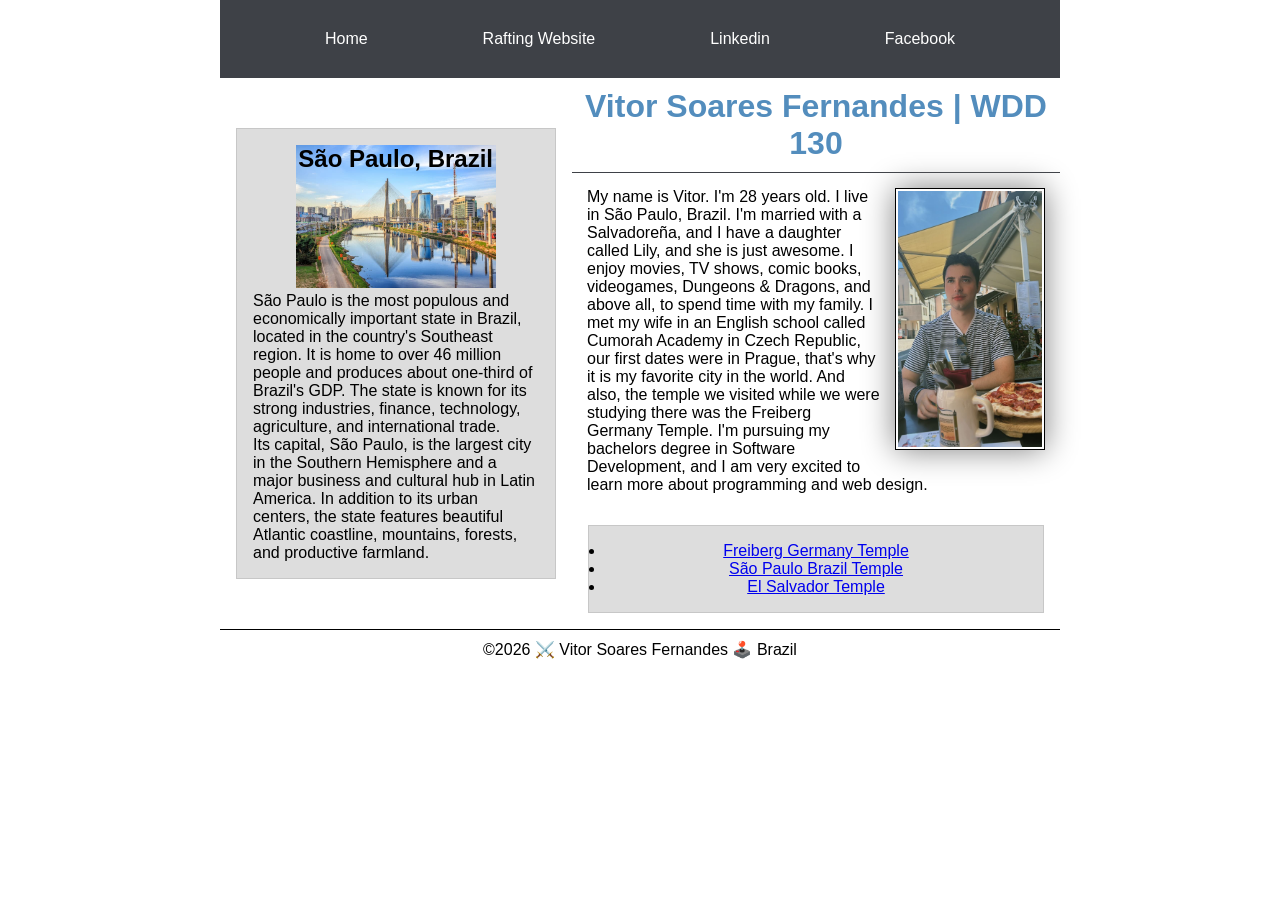
<file: index.html>
<!DOCTYPE html>
<html lang="en">

<head>
    <meta charset="UTF-8">
    <meta name="viewport" content="width=device-width, initial-scale=1.0">
    <title>WDD 130 | Vitor S Fernandes</title>
    <meta name="description"
      content="My homepage from the WDD130 course with some information about me and some activities.">
    <meta name="author" content="Vitor Soares Fernandes">
    <link rel="stylesheet" href="styles/styles.css">
</head>

<body>
    <header>
        <nav>
            <a href="#" target="_blank">Home</a>
            <a href="wwr/" target="_blank">Rafting Website</a>
            <a href="https://www.linkedin.com/in/vitor-s-fenandes" target="_blank">Linkedin</a>
            <a href="https://facebook.com." target="_blank">Facebook</a>
        </nav>
    </header>
    <div class="grid">
        <main>
            <h1>Vitor Soares Fernandes | WDD 130</h1>
            <img src="images/profile.jpg" alt="Vitor Soares Fernandes" width="200">
            <p>My name is Vitor. I'm 28 years old. I live in São Paulo, Brazil. I'm married with a
                Salvadoreña, and I have
                a daughter called Lily, and she is just awesome. I enjoy movies, TV shows, comic
                books,
                videogames, Dungeons
                & Dragons, and above all, to spend time with my family. I met my wife in an English
                school called Cumorah Academy in Czech Republic, our first dates were in Prague,
                that's
                why it is my favorite city in the world. And also, the temple we visited while we
                were
                studying there was the Freiberg Germany Temple. I'm pursuing my bachelors degree in
                Software Development, and I am very
                excited to learn more about programming and web design.
            </p>
            <ul class="box">
                <li><a href="https://www.churchofjesuschrist.org/temples/details/freiberg-germany-temple?lang=eng"
                      target="_blank">Freiberg
                        Germany Temple</a>
                </li>
                <li><a href="https://www.churchofjesuschrist.org/temples/details/sao-paulo-brazil-temple?lang=eng"
                      target="_blank">São
                        Paulo Brazil Temple</a>
                </li>
                <li><a href="https://www.churchofjesuschrist.org/temples/details/san-salvador-el-salvador-temple?lang=eng"
                      target="_blank">El
                        Salvador Temple</a></li>
            </ul>
        </main>
        <aside class="box">
            <h2>São Paulo, Brazil</h2>
            <img src="images/sp-brazil-small.jpg"
              alt="A river crossing a big city with many buildings in São Paulo, Brazil.">
            <p>São Paulo is the most populous and economically important state in Brazil, located in
                the
                country's
                Southeast region. It is home to over 46 million people and produces about one-third
                of
                Brazil's GDP. The state is known for its strong industries, finance, technology,
                agriculture, and
                international trade. <br>Its capital, São Paulo, is the largest city in the Southern
                Hemisphere and a
                major business and cultural hub in Latin America. In addition to its urban centers,
                the
                state
                features beautiful Atlantic coastline, mountains, forests, and productive farmland.
            </p>
        </aside>
    </div>
    <footer>
        <p>&copy;2026 ⚔️ Vitor Soares Fernandes 🕹️ Brazil</p>
    </footer>
</body>

</html>
</file>
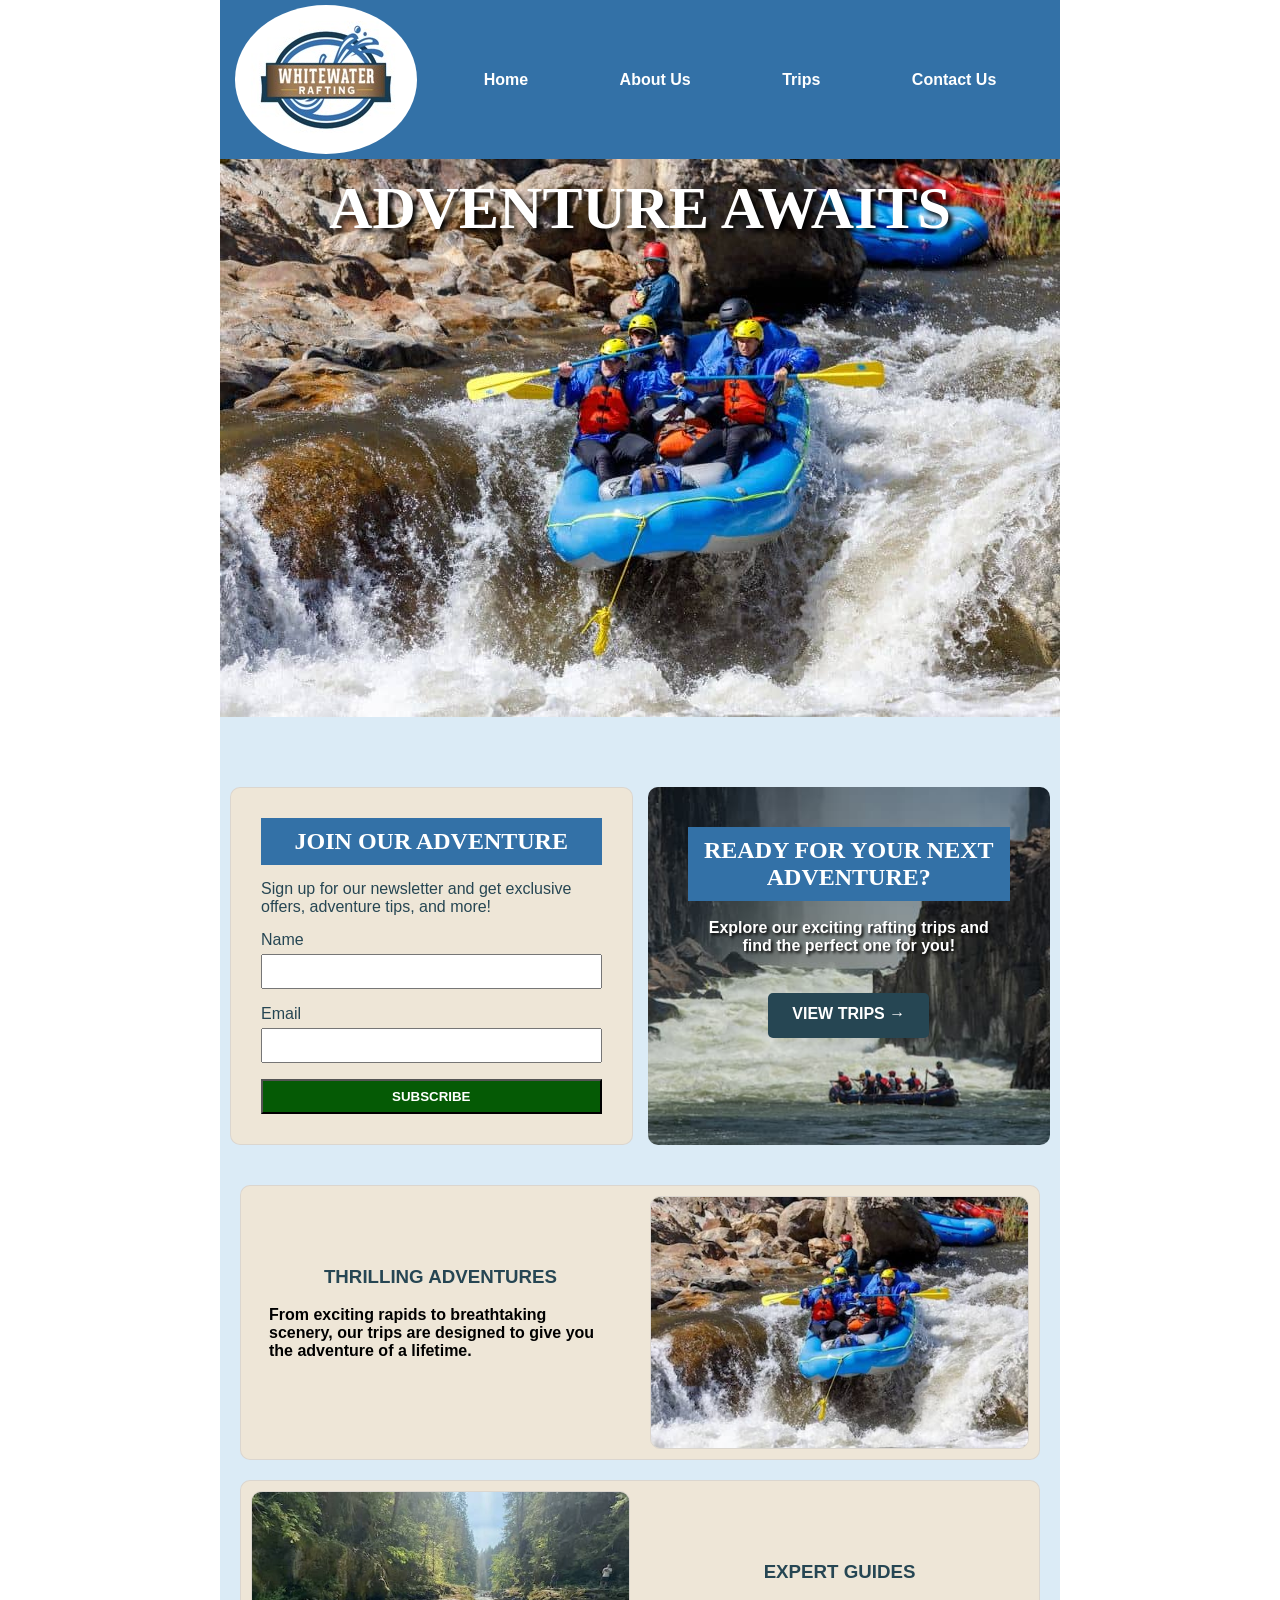
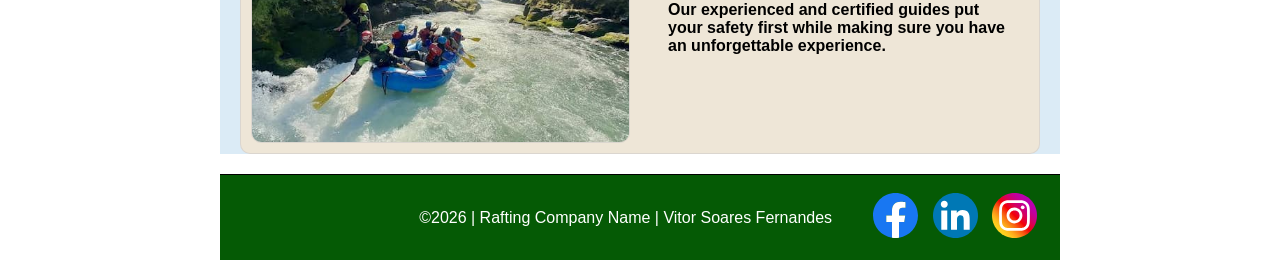
<file: wwr/index.html>
<!DOCTYPE html>
<html lang="en">

<head>
    <meta charset="UTF-8">
    <meta name="viewport" content="width=device-width, initial-scale=1.0">
    <title>Home Page</title>
    <meta name="author" content="Vitor Soares Fernandes">
    <meta name="description"
      content="WWR Home Page with attention grabbing information including company information, and call to action">
    <link rel="stylesheet" href="styles/rafting.css">
</head>

<body>
    <header>
        <img src="images/wwr_logo.jpg"
          alt="A logo showing a water circle with a wooden sign saying: Whitewater Rafting.">
        <nav>
            <ul>
                <li><a href="index.html">Home</a></li>
                <li><a href="about.html">About Us</a></li>
                <li><a href="trips.html">Trips</a></li>
                <li><a href="contact.html">Contact Us</a></li>
            </ul>
        </nav>
    </header>

    <main>
        <section class="hero">
            <img src="images/new-home-hero-small.jpg" alt="People rafting down the river.">
            <h1>ADVENTURE AWAITS</h1>
        </section>

        <div class="form-and-cta">
            <div class="home-form">
                <h2>JOIN OUR ADVENTURE</h2>
                <p>Sign up for our newsletter and get exclusive offers, adventure tips, and more!
                </p>
                <form>
                    <div class="home-form-item">
                        <label for="name">Name</label>
                        <input type="text" id="name" name="name">
                    </div>

                    <div class="home-form-item">
                        <label for="email">Email</label>
                        <input type="email" id="email" name="email">
                    </div>

                    <button type="submit">SUBSCRIBE</button>
                </form>
            </div>

            <div class="call-to-action">
                <h2>READY FOR YOUR NEXT ADVENTURE?</h2>
                <p>Explore our exciting rafting trips and find the perfect one for you!</p>
                <a href="trips.html" class="cta-button">VIEW TRIPS →</a>
            </div>
        </div>

        <div class="home-grid">
            <div class="home-grid-item">
                <div>
                    <h3>THRILLING ADVENTURES</h3>
                    <P>From exciting rapids to breathtaking scenery, our trips are designed to give
                        you
                        the adventure of a lifetime.</P>
                </div>
                <img src="images/thrilling-adventures-small.jpg"
                  alt="Rafting boat in a rough river.">
            </div>

            <div class="home-grid-item">
                <img src="images/exp-guides-small.jpg"
                  alt="Panoramic view of a rafting team being guided">
                <div>
                    <h3>EXPERT GUIDES</h3>
                    <P>Our experienced and certified guides put your safety first while making sure
                        you
                        have an unforgettable experience.</P>
                </div>

            </div>
        </div>
    </main>

    <footer>
        <p>&copy;2026 | Rafting Company Name | Vitor Soares Fernandes</p>
        <nav class="socialmedia">
            <a href="https://www.facebook.com"><img src="images/facebook.svg"
                  alt="Facebook logo."></a>
            <a href="https://www.linkedin.com"><img src="images/linkedin.svg"
                  alt="Linkedin logo."></a>
            <a href="https://www.instagram.com"><img src="images/instagram.svg"
                  alt="Instagram logo."></a>
        </nav>
    </footer>
</body>

</html>
</file>
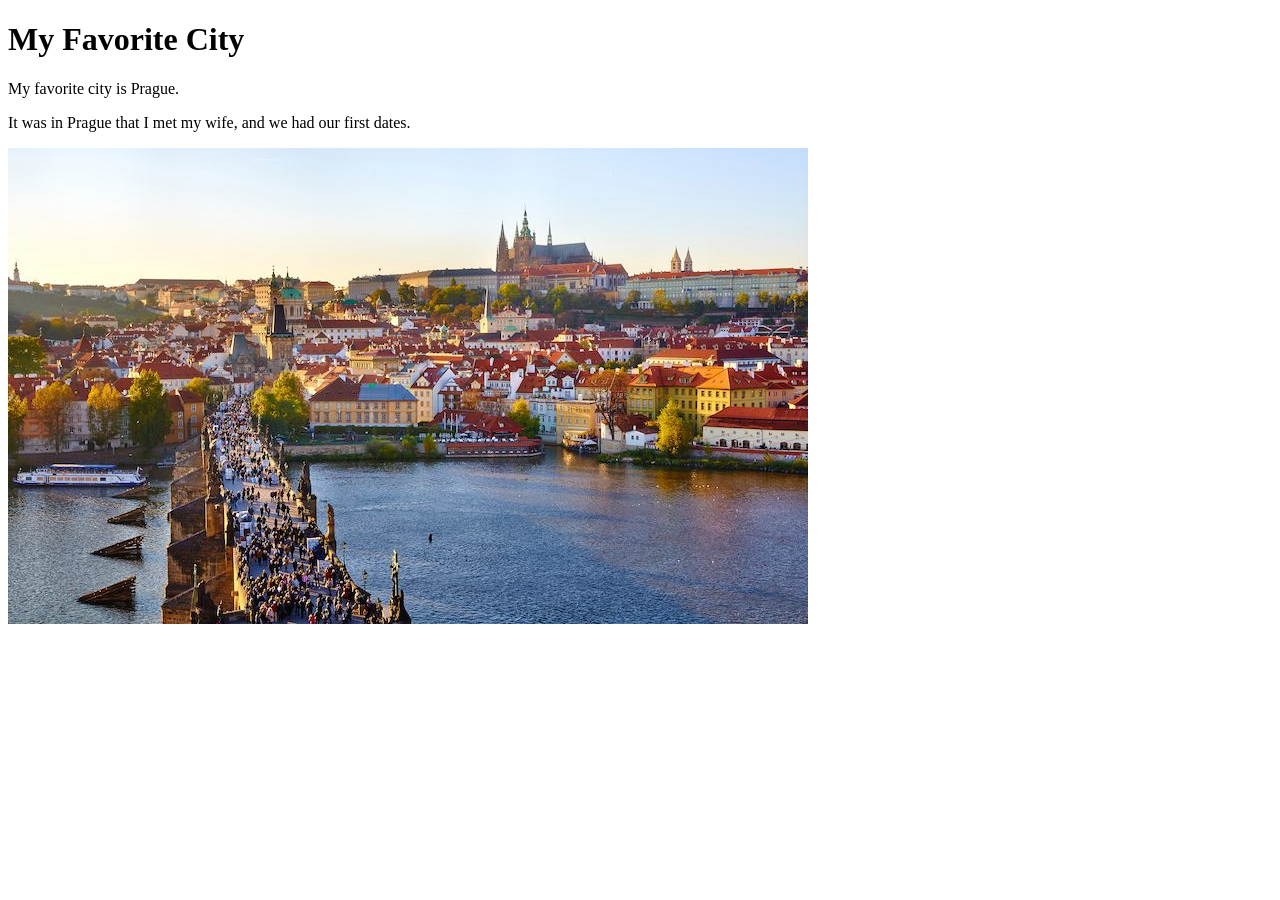
<file: week01/favorite-city.html>
<!DOCTYPE html>
<html lang="en">

<head>
    <meta charset="UTF-8">
    <meta name="viewport" content="width=device-width, initial-scale=1.0">
    <title>My Favorite City</title>
</head>

<body>
    <h1>My Favorite City</h1>
    <p>My favorite city is Prague.</p>
    <p>It was in Prague that I met my wife, and we had our first dates.</p>
    <img src="images/prague-small.jpg" alt="Panoramic view from Charles bridge in Prague">
</body>

</html>
</file>
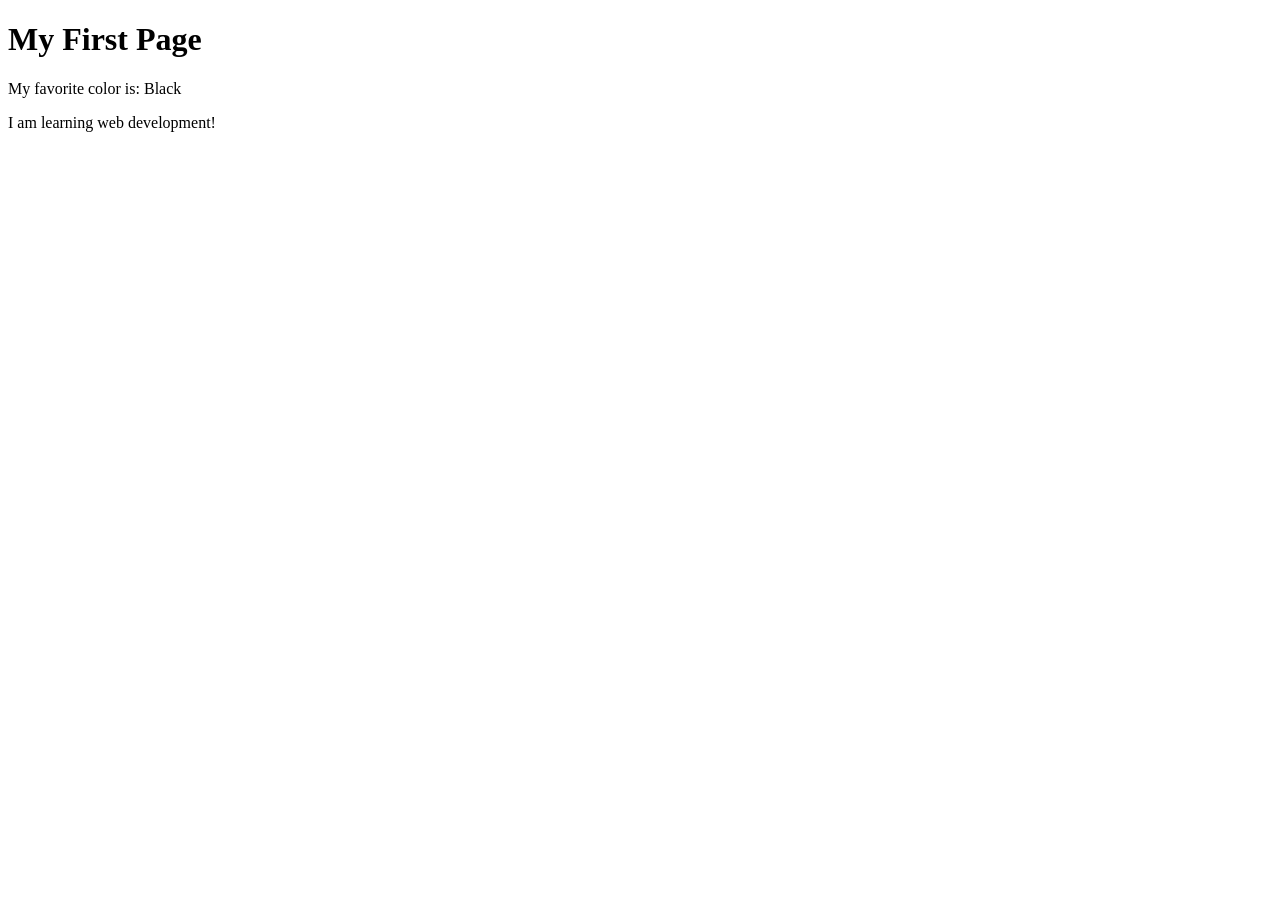
<file: week01/first-page.html>
<!DOCTYPE html>
<html lang="en">

<head>
    <meta charset="UTF-8">
    <meta name="viewport" content="width=device-width, initial-scale=1.0">
    <title>My First Page</title>
</head>

<body>
    <h1>My First Page</h1>
    <p>My favorite color is: Black</p>
    <p>I am learning web development!</p>
</body>

</html>
</file>
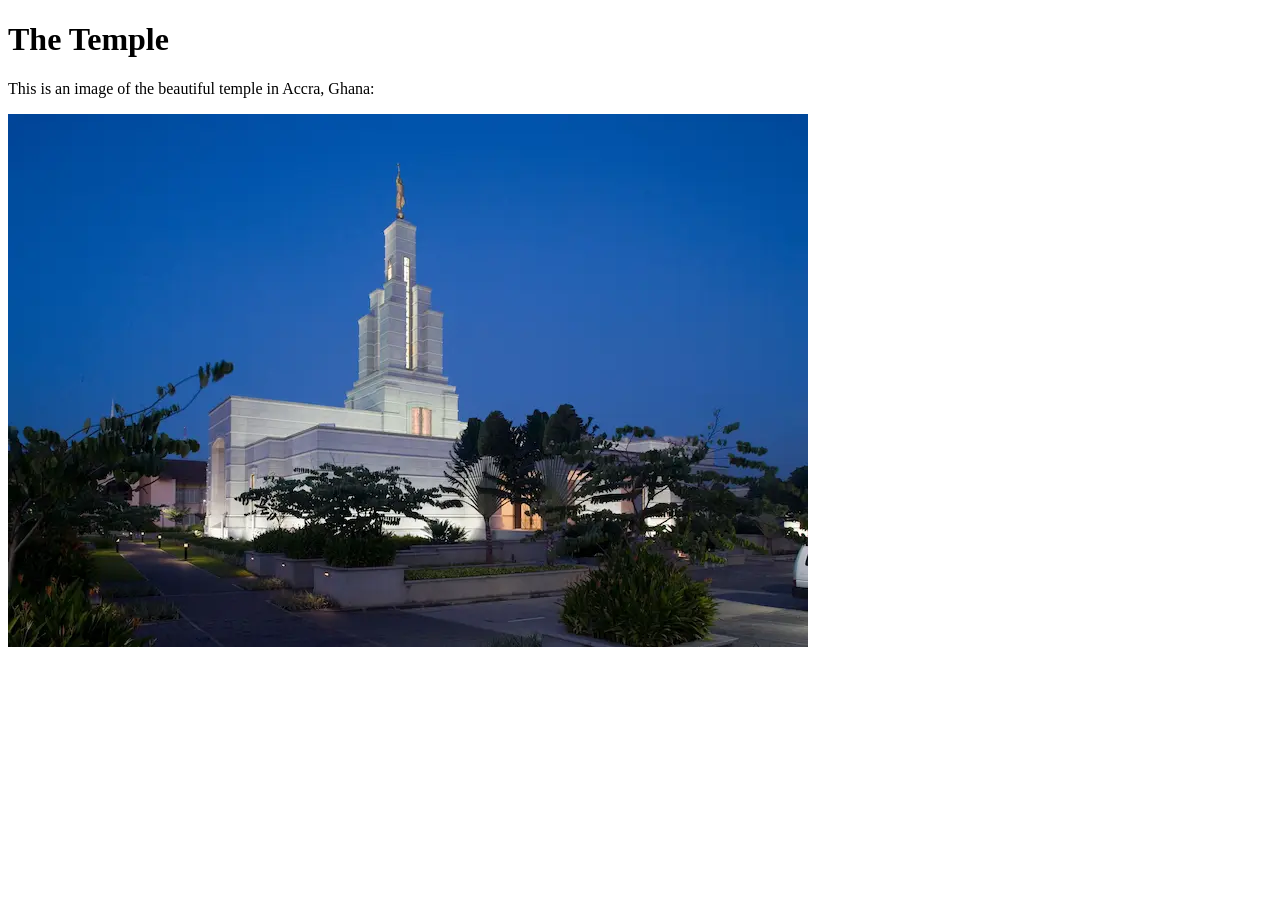
<file: week01/images.html>
<!DOCTYPE html>
<html lang="en">

<head>
    <meta charset="UTF-8">
    <meta name="viewport" content="width=device-width, initial-scale=1.0">
    <title>Temple Image</title>
</head>

<body>
    <h1>The Temple</h1>
    <p>This is an image of the beautiful temple in Accra, Ghana:</p>
    <img src="images/temple-small.webp" alt="The Accra Ghana Temple">

</body>

</html>
</file>
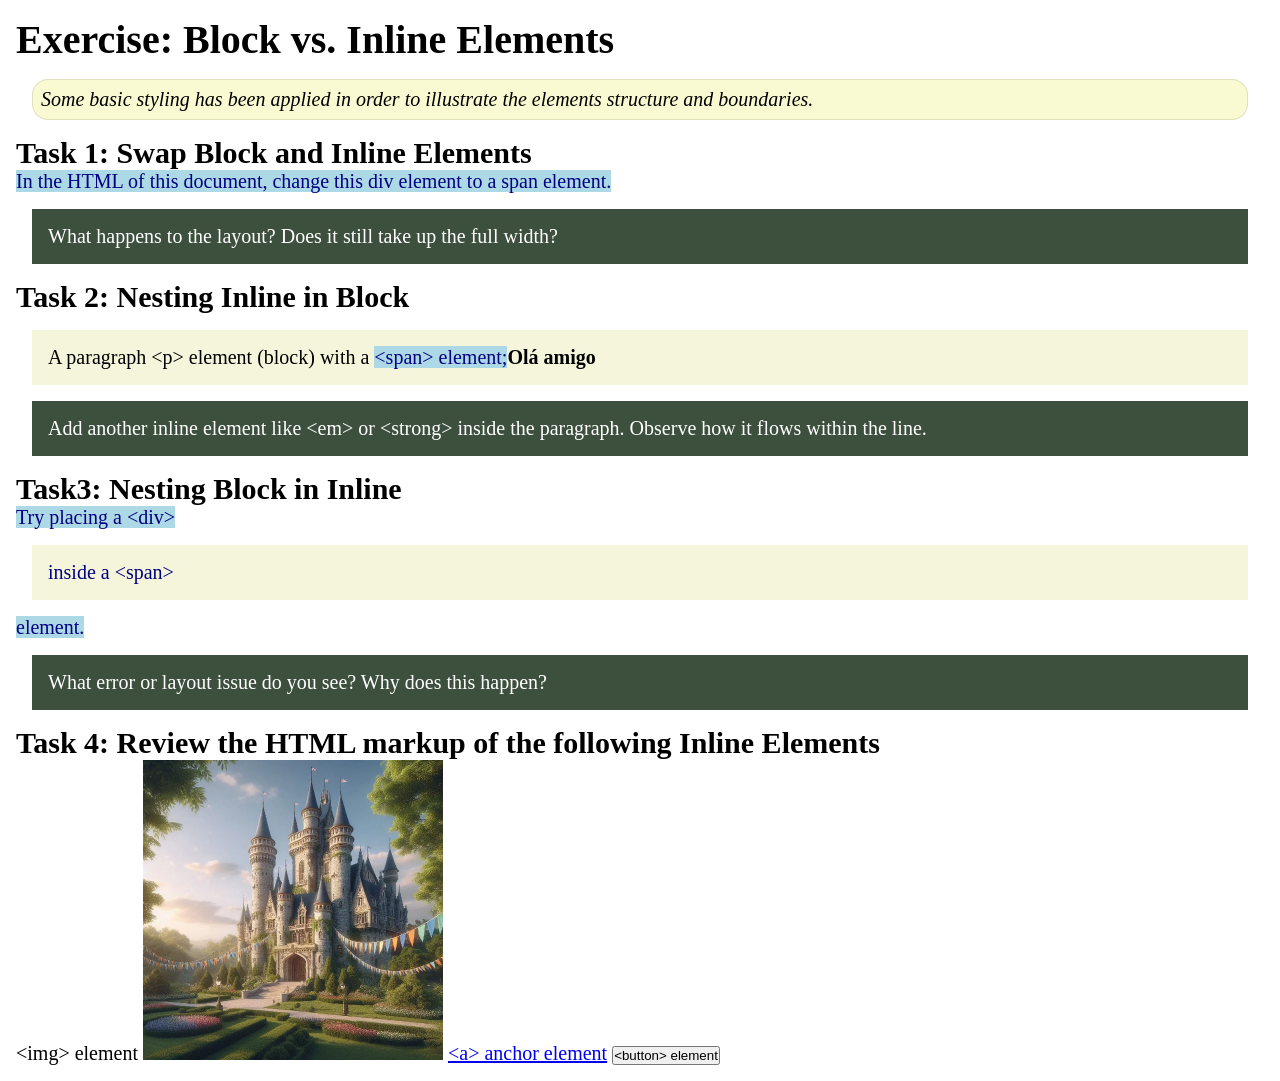
<file: week02/block-vs-inline.html>
<!DOCTYPE html>
<html lang="en">

<head>
    <meta charset="UTF-8">
    <meta name="viewport" content="width=device-width, initial-scale=1.0">
    <title>Exercise: Block vs. Inline Elements</title>
    <link rel="stylesheet" href="styles/block-vs-inline.css">
</head>

<body>
    <main>
        <h1>Exercise: Block vs. Inline Elements</h1>
        <p class="note">Some basic styling has been applied in order to illustrate the elements
            structure and
            boundaries.</p>

        <h2>Task 1: Swap Block and Inline Elements</h2>
        <span>In the HTML of this document, change this div element to a span element.</span>

        <p class="question">What happens to the layout? Does it still take up the full width?</p>

        <h2>Task 2: Nesting Inline in Block</h2>
        <p>A paragraph &lt;p&gt; element (block) with a <span>&lt;span&gt;
                element;</span><strong>Olá amigo</strong></p>
        <p class="question">Add another inline element like &lt;em&gt; or &lt;strong&gt; inside the
            paragraph. Observe
            how it flows within the line.</p>

        <h2>Task3: Nesting Block in Inline</h2>
        <span>Try placing a &lt;div&gt; <div>inside a &lt;span&gt; </div>element.</span>
        <p class="question">What error or layout issue do you see? Why does this happen?</p>


        <h2>Task 4: Review the HTML markup of the following Inline Elements</h2>
        &lt;img&gt; element
        <img src="images/castle.webp" alt="placeholder image (images are inline)" width="300"
          height="300">
        <a href="https://churchofjesuschrist.org">&lt;a&gt; anchor element</a>
        <button type="button">&lt;button&gt; element</button>
    </main>
</body>

</html>
</file>
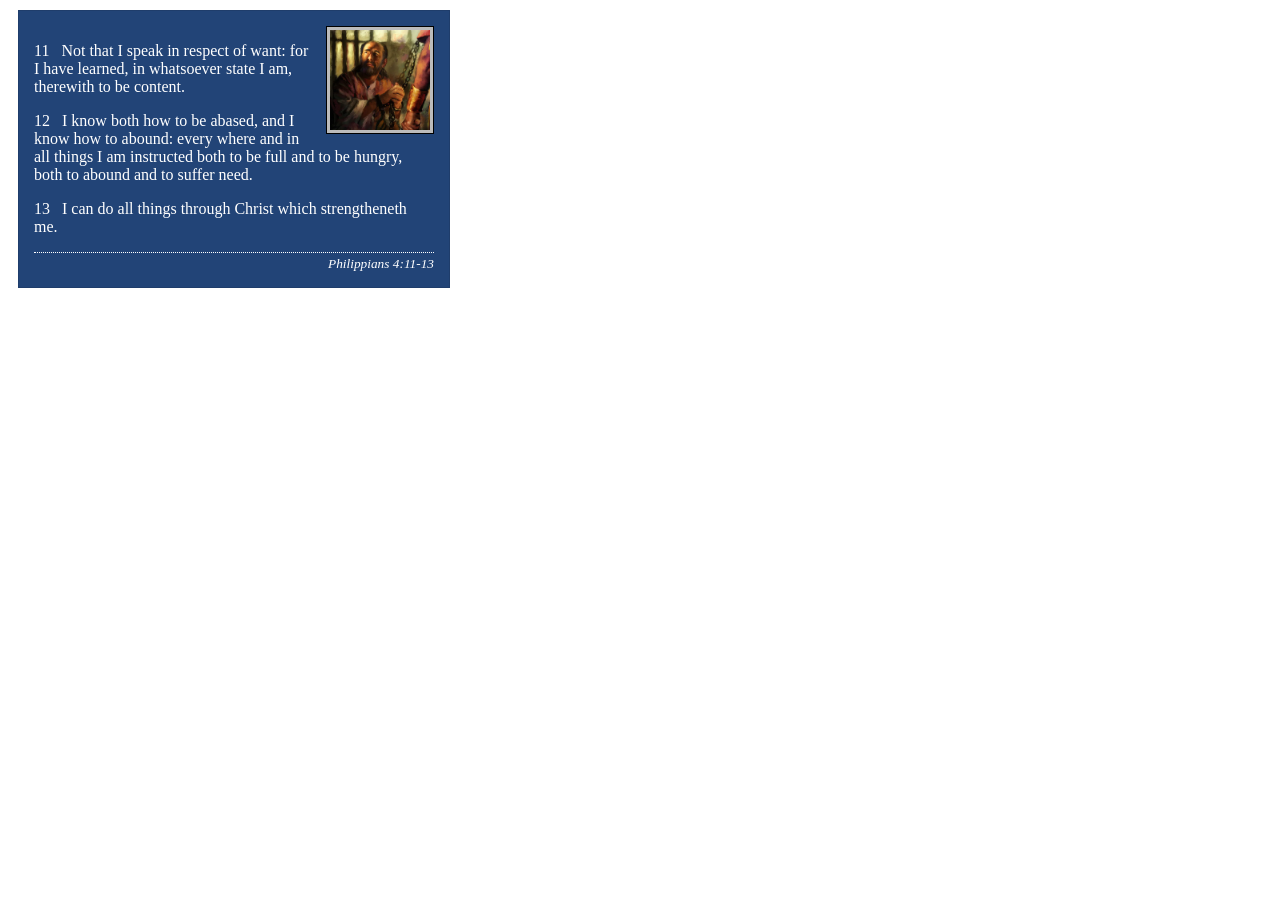
<file: week02/box-model-solution.html>
<!DOCTYPE html>
<html lang="en">
<head>
    <meta charset="UTF-8">
    <meta name="viewport" content="width=device-width, initial-scale=1.0">
    <title>Box Model Activity</title>
    <link rel="stylesheet" href="styles/box-model-solution.css">
</head>
<body>
    <main>
        <div class="callout">
            <img src="images/apostle-paul-imprisoned.webp" alt="Paul the Apostle - Imprisoned in Rome" width="200" height="200">
            <blockquote>
                <p>11 &nbsp; Not that I speak in respect of want: for I have learned, in whatsoever state I am, therewith to be content.</p>
                <p>12 &nbsp; I know both how to be abased, and I know how to abound: every where and in all things I am instructed both to be full and to be hungry, both to abound and to suffer need.</p>
                <p>13 &nbsp; I can do all things through Christ which strengtheneth me.</p>
            </blockquote>
            <cite>Philippians 4:11-13</cite>
        </div>
    </main>
</body>
</html>
</file>
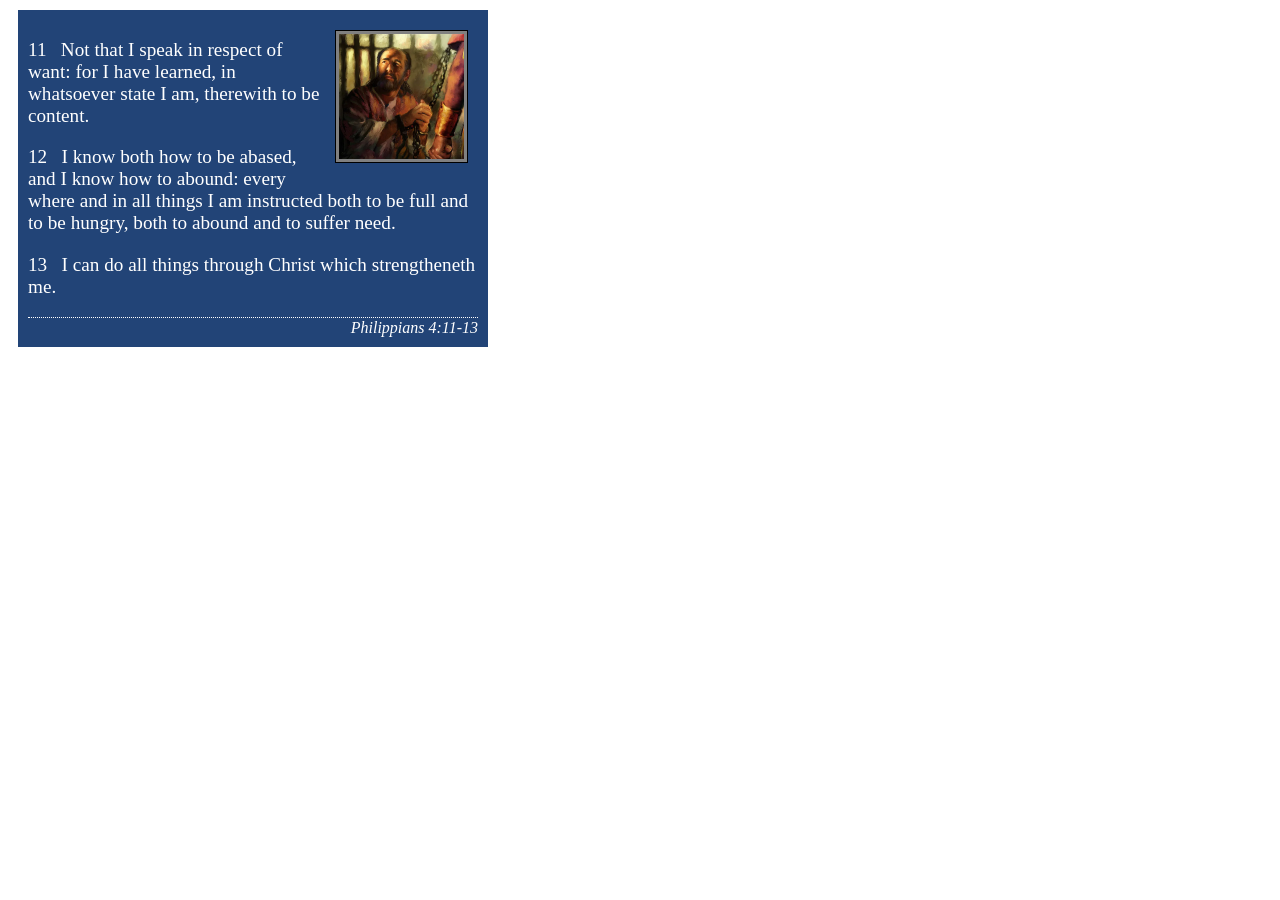
<file: week02/box-model.html>
<!DOCTYPE html>
<html lang="en">

<head>
    <meta charset="UTF-8">
    <meta name="viewport" content="width=device-width, initial-scale=1.0">
    <link rel="stylesheet" href="styles/box-model.css">
    <title>Box Model Activity</title>
</head>

<body>
    <main>
        <div class="callout">
            <img src="images/apostle-paul-imprisoned.webp"
              alt="Paul the Apostle - Imprisoned in Rome" width="200" height="200">
            <blockquote>
                <p>11 &nbsp; Not that I speak in respect of want: for I have learned, in whatsoever
                    state I am, therewith to be content.</p>
                <p>12 &nbsp; I know both how to be abased, and I know how to abound: every where and
                    in all things I am instructed both to be full and to be hungry, both to abound
                    and to suffer need.</p>
                <p>13 &nbsp; I can do all things through Christ which strengtheneth me.</p>
            </blockquote>
            <cite>Philippians 4:11-13</cite>
        </div>
    </main>
</body>

</html>
</file>
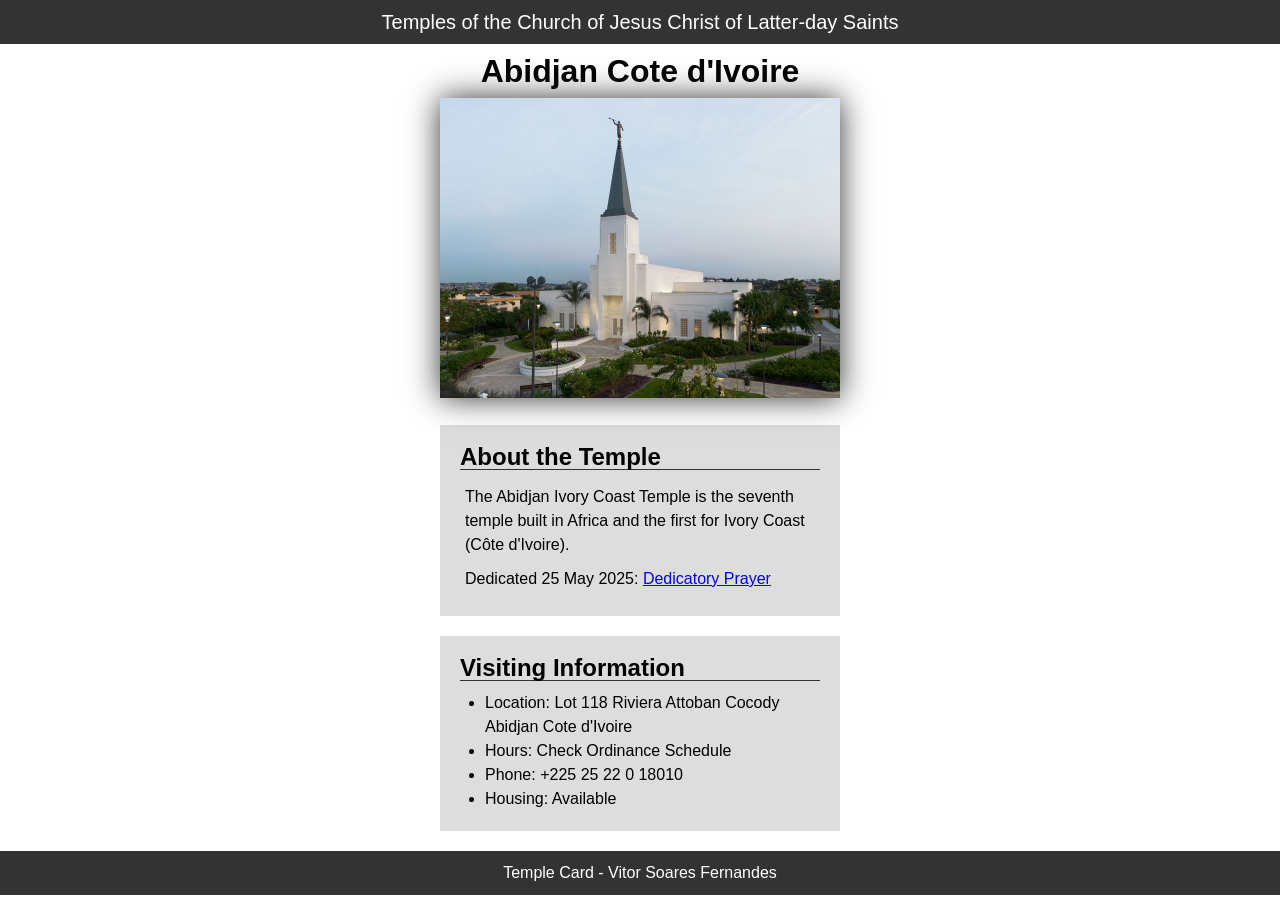
<file: week02/temple.html>
<!DOCTYPE html>
<html lang="en">

<head>
    <meta charset="UTF-8">
    <meta name="viewport" content="width=device-width, initial-scale=1.0">
    <title>Temple Card - Abidjan Cote d'Ivoire</title>
    <link rel="stylesheet" href="styles/temple.css">
</head>

<body>
    <header>
        <p>Temples of the Church of Jesus Christ of Latter-day Saints</p>
    </header>
    <main>
        <h1>Abidjan Cote d'Ivoire</h1>
        <picture>
            <img src="images/abidjan-ivory-coast.jpeg" alt="Abidjan Cote d'Ivoire Temple">
        </picture>
        <section>
            <h2>About the Temple</h2>
            <p>The Abidjan Ivory Coast Temple is the seventh temple built in Africa and the first
                for Ivory Coast (Côte
                d'Ivoire).</p>
            <p>Dedicated 25 May 2025: <a
                  href="https://www.churchofjesuschrist.org/temples/dedicatory-prayer/abidjan-ivory-coast-temple/2025-05-25?lang=eng"
                  target="_blank" rel="noopener noreferrer">Dedicatory Prayer</a></p>
        </section>
        <section>
            <h2>Visiting Information</h2>
            <ul>
                <li>Location: Lot 118 Riviera Attoban Cocody Abidjan Cote d'Ivoire</li>
                <li>Hours: Check Ordinance Schedule</li>
                <li>Phone: +225 25 22 0 18010</li>
                <li>Housing: Available</li>
            </ul>
        </section>
    </main>
    <footer>
        <p>Temple Card - Vitor Soares Fernandes</p>
    </footer>
</body>

</html>
</file>
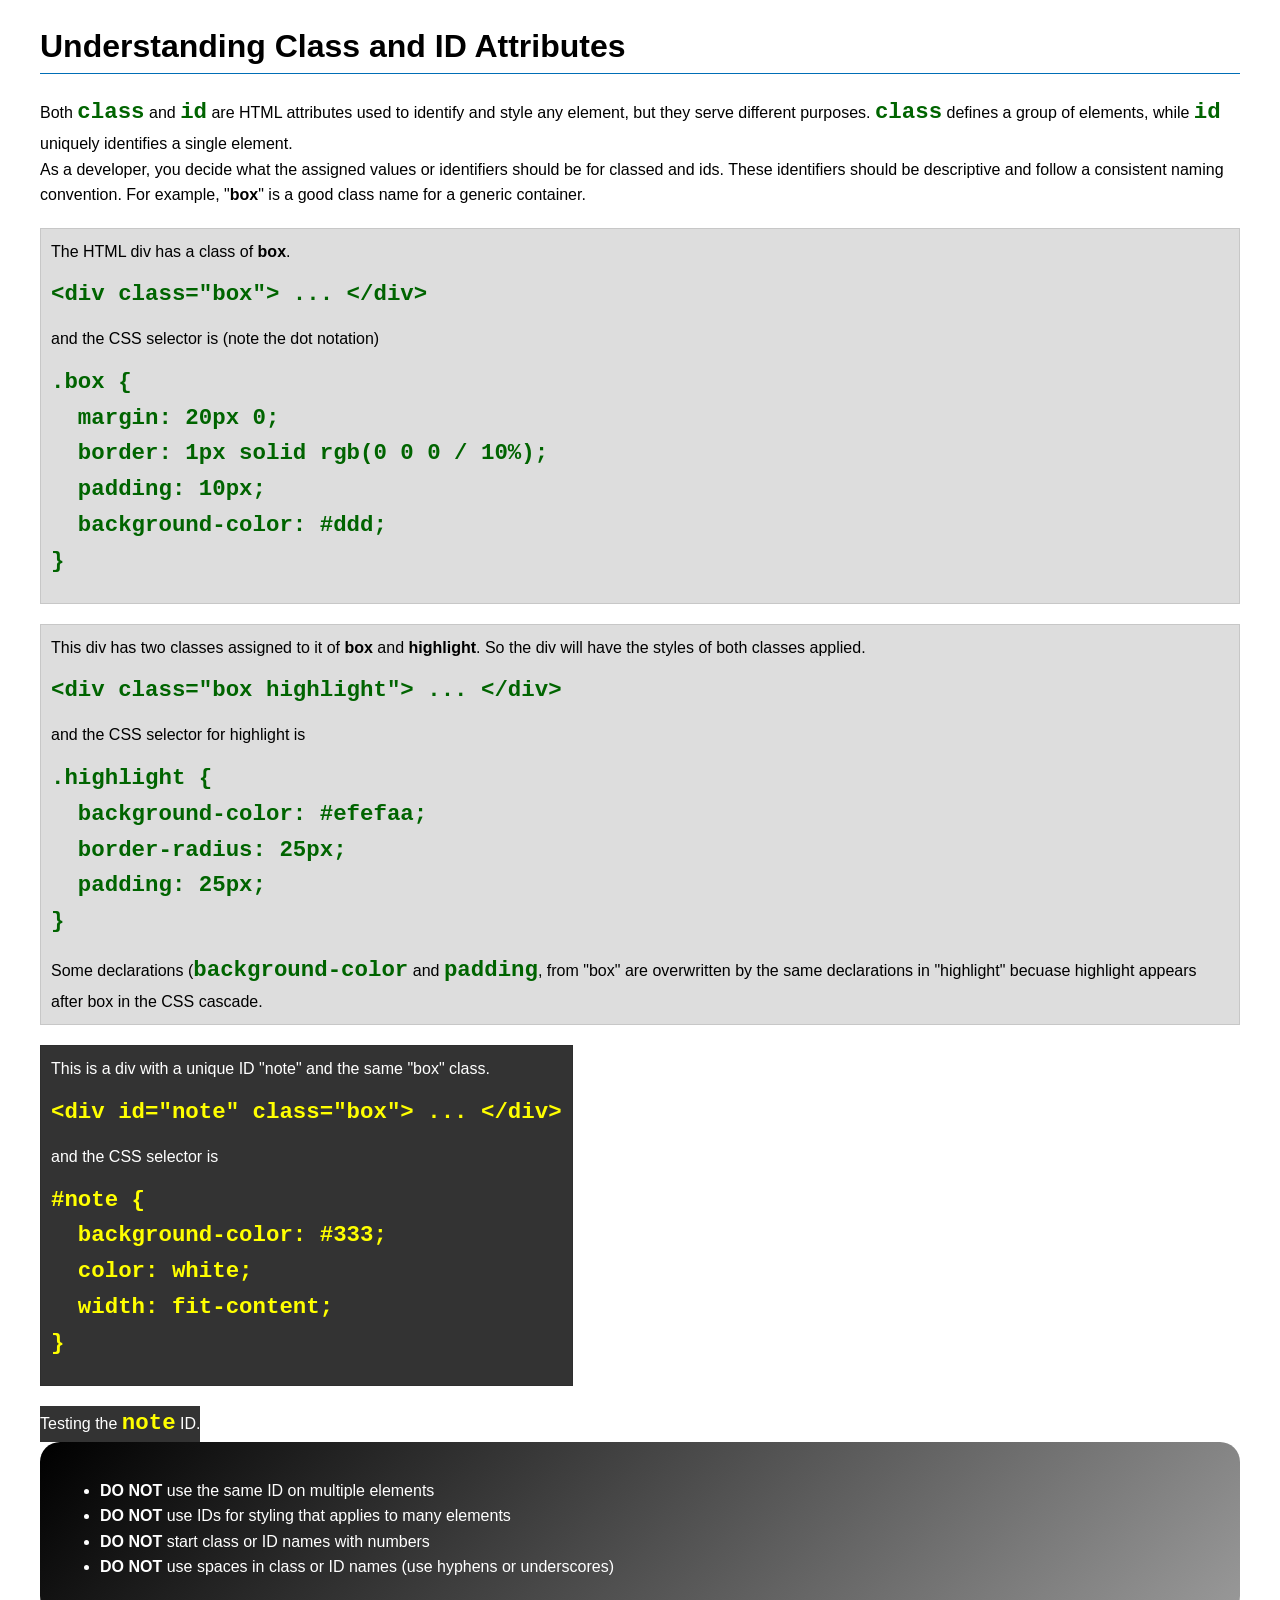
<file: week03/class-and-id.html>
<!DOCTYPE html>
<html lang="en">

<head>
    <meta charset="UTF-8">
    <meta name="viewport" content="width=device-width, initial-scale=1.0">
    <title>Class vs ID Attributes</title>
    <link rel="stylesheet" href="styles/class-and-id.css">
</head>

<body>
    <h1>Understanding Class and ID Attributes</h1>
    <p>Both <code>class</code> and <code>id</code> are HTML attributes used to identify and style
        any element, but they
        serve different purposes. <code>class</code> defines a group of elements, while
        <code>id</code> uniquely
        identifies a single element.</p>
    <p>As a developer, you decide what the assigned values or identifiers should be for classed and
        ids. These
        identifiers should be
        descriptive and follow a consistent naming convention. For example, "<strong>box</strong>"
        is a good class name
        for a generic container.</p>
    <div class="box">
        <p>The HTML div has a class of <strong>box</strong>.</p>
        <pre><code class="html">&lt;div class="box"&gt; ... &lt;/div&gt;</code></pre>
        and the CSS selector is (note the dot notation)
        <pre><code class="css">.box {
  margin: 20px 0;
  border: 1px solid rgb(0 0 0 / 10%);
  padding: 10px;
  background-color: #ddd; 
}</code></pre>
    </div>

    <div class="box">
        <p>This div has two classes assigned to it of <strong>box</strong> and
            <strong>highlight</strong>. So the div
            will have the styles of both classes applied.</p>
        <pre><code class="html">&lt;div class="box highlight"&gt; ... &lt;/div&gt;</code></pre>
        and the CSS selector for highlight is
        <pre><code class="css">.highlight {
  background-color: #efefaa;
  border-radius: 25px;
  padding: 25px;
}</code></pre>
        <p>Some declarations (<code>background-color</code> and <code>padding</code>, from "box" are
            overwritten by the same declarations in "highlight" becuase highlight appears after box
            in the CSS cascade.</p>
    </div>

    <div id="note" class="box">
        <p>This is a div with a unique ID "note" and the same "box" class.</p>
        <pre><code class="html">&lt;div id="note" class="box"&gt; ... &lt;/div&gt;</code></pre>
        and the CSS selector is
        <pre><code class="css">#note {
  background-color: #333;
  color: white;
  width: fit-content;
}</code></pre>
    </div>

    <div id="note">
        <p>Testing the <code>note</code> ID.</p>
    </div>

    <section id="best-practice">
        <ul>
            <li><strong>DO NOT</strong> use the same ID on multiple elements</li>
            <li><strong>DO NOT</strong> use IDs for styling that applies to many elements</li>
            <li><strong>DO NOT</strong> start class or ID names with numbers</li>
            <li><strong>DO NOT</strong> use spaces in class or ID names (use hyphens or underscores)
            </li>
        </ul>
    </section>


</body>

</html>
</file>
<file: styles/styles.css>
:root {
    --background-color: #3E4147;
    --text-center: center;
    --standard-padding: 10px;
}

* {
    padding: 0;
    margin: 0;
    box-sizing: border-box;
}

body {
    font-family: Arial, Helvetica, sans-serif;
}

nav {
    background-color: var(--background-color);
    padding: var(--standard-padding);
    text-align: var(--text-center);
    display: flex;
    justify-content: space-evenly;
    align-items: center;
    /* justify-content: space-around; */
}

nav a {
    color: white;
    display: block;
    padding: 20px;
    text-decoration: none;
}

main {
    max-width: 600px;
    margin: auto;
    text-align: var(--text-center);
}

h1 {
    color: #538DBD;
    text-align: var(--text-center);
    margin-top: 10px;
    padding-bottom: 10px;
    border-bottom: 1px solid var(--background-color);
}

main img {
    width: 150px;
    height: auto;
    border: 1px solid black;
    padding: 2px;
    box-shadow: 0 0 30px gray;
    margin: 15px;
    float: right;
}

main p {
    padding: 15px;
    text-align: left;
}

aside h2 {
    position: absolute;
    right: 62px;
}

aside img {
    width: 200px;
    height: auto;
}

aside p {
    text-align: left;
}

footer {
    text-align: var(--text-center);
    margin-top: 15px;
    border-top: 1px solid black;
    padding: var(--standard-padding);
}

/* Class Selectors */

.box {
    margin: 1rem;
    padding: 1rem;
    border: 1px solid rgb(0 0 0 / 10%);
    background-color: #ddd;
    color: #000;
    clear: both;
}

header,
footer,
.grid {
    max-width: 840px;
    margin: 0 auto;
}

.grid {
    display: grid;
    align-items: center;
}

aside {
    width: 20rem;
    text-align: var(--text-center);
    position: relative;
    grid-column: 1 / 2;
    grid-row: 1 / 2;
}

main {
    grid-column: 2 / 3;
}
</file>
<file: wwr/styles/rafting.css>
:root {
    --primary-color: rgb(5, 90, 5);
    --accent1-color: rgb(38, 70, 83);
    --header-color: #3371A7;
    --main-background: #DBEBF6;
    --card-background: rgb(238, 230, 215);
    --border-color: rgb(216, 211, 205);
    --button-hover: #2a9d8f;
    --content-width: 840px;
    --border-radius: 10px;
    --heading-font: "Times New Roman", "Georgia", serif;
    --body-font: Arial, Helvetica, sans-serif;
}

* {
    margin: 0;
    padding: 0;
    box-sizing: border-box;
}

body {
    font-family: var(--body-font);
    color: var(--accent1-color);

}

header,
main,
footer {
    width: var(--content-width);
    margin: 0 auto;
}

main {
    background-color: var(--main-background);
    position: relative;
}

header {
    display: grid;
    grid-template-columns: 200px 1fr;
    align-items: center;
    background-color: var(--header-color);
}

header ul {
    display: flex;
    list-style: none;
}

header li {
    flex: 1 1 auto;
    transition: 0.3s;
}

header li:hover {
    background-color: var(--accent1-color);
}

header a {
    text-decoration: none;
    display: flex;
    justify-content: center;
    align-items: center;
    padding: 10px;
    font-weight: bolder;
    color: white;
}

header img {
    border-radius: 50%;
    margin: 5px 15px;
}

h1,
h2 {
    font-family: var(--heading-font);
    color: var(--primary-color);
}

nav,
p,
section,
article {
    margin: 10px;
    padding: 8px;
}

.hero {
    position: relative;
    margin: 0;
    padding: 0;
}

.hero img {
    display: block;
    width: 100%;
    height: auto;
    margin-bottom: 50px;
    padding: 0;
}

.hero h1 {
    position: absolute;
    top: 5px;
    width: 100%;
    padding: 10px;
    text-align: center;
    font-family: cursive;
    text-shadow: 4px 4px 5px black;
    color: white;
    font-weight: bold;
    font-size: 60px;

}

.hero article {
    position: absolute;
    background-color: rgba(5, 90, 5, 0.8);
    top: 350px;
    right: 170px;
    width: 500px;
    color: white;
    margin: 0;
    border-radius: 20px;
    overflow: hidden;
}

.hero article img {
    float: right;
    width: 200px;
    border: 1px solid black;
    margin: 10px;
    border-radius: 15px;
    box-shadow: 5px 5px 15px rgba(0, 0, 0, 0.3);
}

.hero article h2 {
    background-color: transparent;
    padding: 0;
}

h2 {
    text-align: center;
    background-color: var(--header-color);
    padding: 10px;
    color: white;

}

.history-content {
    display: grid;
    grid-template-columns: 1fr auto 1fr;
    align-items: center;

}

.history img {
    width: 250px;
    height: auto;
    border-radius: 15px;
    box-shadow: 5px 5px 15px rgba(0, 0, 0, 0.3);

}

.adventure-content img {
    width: 140px;
    height: auto;
    border-radius: 10px;
    box-shadow: 3px 3px 10px rgba(0, 0, 0, 0.3);
}

.adventure-content {
    display: flex;
    justify-content: flex-start;
    align-items: flex-start;
    flex-wrap: nowrap;

}

.adventure-content figure {
    margin: 10px;
    text-align: center;
}

footer {
    display: flex;
    justify-content: flex-end;
    align-items: center;
    text-align: center;
    border-top: 1px solid black;
    background-color: var(--primary-color);
    color: white;
}

.socialmedia a {
    text-decoration: none;

}

.socialmedia img {
    width: 45px;
    margin: 0 5px;
}

/* Contact Us page specific styling */

.contact-info {
    text-align: center;
}

address p {
    margin: 0;
    padding: 5px;
}

.contact-layout {
    display: flex;
    justify-content: space-between;
    align-items: flex-start;
    gap: 30px;
}

.map {
    order: 1;
    width: 400px;
    height: 350px;

}

.map iframe {
    width: 100%;
    height: 100%;
    margin: 0;
    padding: 0;
    border: 1px solid gray;
}

form {
    order: 2;
    display: flex;
    flex-direction: column;
    gap: 1rem;
}

.form-item {
    display: grid;
    grid-template-columns: 100px 1fr;
    align-items: start;
    gap: 5px;

}

.form-item label {
    align-self: center;
}

.form-item input {
    height: 25px;
}

.purpose input {
    height: 15px;
}

.radio-group {
    display: flex;
    flex-direction: column;
    gap: .5rem;
}

.radio-group label {
    align-self: auto;
    display: flex;
    align-items: center;
    gap: 8px;
}

.message label {
    display: block;
}

.message textarea {
    width: 100%;
}

form button {
    height: 35px;
}

.employees {
    border: 1px solid #999;
    padding: 1.5rem;
    text-align: center;
}

.employees h2 {
    margin-bottom: 1.5rem;
}

.employees-content {
    display: flex;
    justify-content: space-evenly;
    align-items: flex-start;
}

.employees figure {
    display: flex;
    flex-direction: column;
    align-items: center;
    margin: 0;
}

.employees img {
    width: 120px;
    height: auto;
}

.employees figcaption {
    margin-top: .5rem;
}

/* Home page specific styling */

.home-form,
.call-to-action {
    margin: 20px;
    padding: 30px;
    width: 100%;
}

.form-and-cta {
    display: grid;
    grid-template-columns: 1fr 1fr;
    gap: 15px;
    justify-items: center;
    margin: 10px;

}

.home-form {
    display: grid;
    grid-template-columns: 1fr;
    gap: 15px;
    border: 1px solid rgb(216, 211, 205, 0.8);
    border-radius: var(--border-radius);
    background-color: var(--card-background);
}

.home-form p {
    margin: 0;
    padding: 0;
}

.home-form-item label {
    display: block;
    margin-bottom: 5px;
}

.home-form-item input {
    height: 35px;
    width: 100%;
}

.home-form button {
    background-color: var(--primary-color);
    color: white;
    font-weight: bold;
}

.home-form button:hover {
    background-color: var(--button-hover);
}

.call-to-action {
    background-image: url("../images/cta-home.jpg");
    background-size: cover;
    background-position: center;
    padding: 40px;
    min-height: 250px;
    text-align: center;
    color: white;
    border-radius: var(--border-radius);

}

.call-to-action p {
    text-shadow: 2px 2px 3px black;
    font-weight: bold;
}

.cta-button {
    display: inline-block;
    margin-top: 20px;
    padding: 12px 24px;
    height: 45px;
    background-color: var(--accent1-color);
    color: white;
    text-decoration: none;
    font-weight: bold;
    text-align: center;
    border-radius: 5px;
}

.cta-button:hover {
    background-color: var(--button-hover);
}

.home-grid {
    grid-row: 1 / -1;
    display: grid;
    grid-template-rows: 1fr 1fr;
    gap: 20px;
    margin: 20px;
    /* border: 1px solid rgb(216, 211, 205, 0.8);
    border-radius: 10px; */

}

.home-grid-item {
    display: grid;
    grid-template-columns: 1fr 1fr;
    gap: 20px;
    padding: 10px;
    align-items: center;
    border: 1px solid rgb(216, 211, 205, 0.8);
    border-radius: var(--border-radius);
    background-color: var(--card-background);
    /* margin: 20px; */

}

.home-grid-item img {
    width: 100%;
    height: 100%;
    object-fit: cover;
    /* padding: 10px; */
    border: 1px solid rgb(216, 211, 205, 0.8);
    border-radius: 10px;

}

.home-grid-item h3 {
    text-align: center;
}

.home-grid-item p {
    font-weight: bold;
    color: black;
}

/* Trips page specific styling */

main > h1 {
    background-image: url("../images/scenic-small.jpg");
    background-size: cover;
    background-position: center;
    min-height: 250px;
    display: flex;
    justify-content: center;
    align-items: center;
    color: white;
    text-align: center;
    font-family: var(--heading-font);
    font-size: 3rem;
    text-shadow: 3px 3px 5px black;
    margin: 0;
}

.cta-contact {
    position: absolute;
    top: 200px;
    left: 50%;
    transform: translateX(-50%);
    width: 70%;
    padding: 10px 20px;
    background-color: rgb(238, 230, 215, 0.9);
    border-radius: 10px;
    z-index: 10;
    text-align: left;
    display: grid;
    grid-template-columns: 60% 1fr;
}

.cta-contact h2 {
    text-align: center;
    background-color: transparent;
    color: var(--header-color);
    padding-bottom: 0;
}

.trips {
    display: grid;
    grid-template-columns: repeat(3, 1fr);
    /* gap: 20px; */
}

.trips > h2 {
    grid-column: 1 / -1;
    margin-bottom: 5px;
    padding-top: 90px;
}

.trips-options {
    background-color: white;
    border: 1px solid var(--border-color);
    border-radius: var(--border-radius);
    overflow: hidden;
    text-align: center;
    padding-bottom: 5px;
    margin: 15px 10px 25px;
}

.trips img {
    height: 200px;
    width: 100%;
    margin-bottom: 10px;

}

.trips h4 {
    color: var(--primary-color);
}

.trips-table {
    margin: 0 40px 10px;
    overflow-x: auto;
}

.trips-table table {
    width: 100%;
    border-collapse: collapse;
    background-color: white;
}

.trips-table th {
    background-color: var(--accent1-color);
    color: white;
    padding: 15px;
    text-align: left;
    border: 1px solid white;
}

.trips-table td {
    padding: 12px 15px;
    border: 1px solid rgb(216, 211, 205);
    text-align: center;
}
</file>
<file: week02/styles/block-vs-inline.css>
* {
    margin: 0;
    padding: 0;
}

body {
    font-size: 20px;
    margin: 1rem;
}

p,
div {
    background-color: beige;
    margin: 1rem;
    padding: 1rem;
}

span {
    color: navy;
    background-color: lightblue;
}

code {
    margin: 0;
    padding: 0;
    color: green;
    font-size: 1.2rem;
}

.note {
    font-style: italic;
    background-color: lightgoldenrodyellow;
    border-radius: 1rem;
    border: 1px solid rgb(0 0 0 / 10%);
    margin: 1rem;
    padding: .5rem;
}

.question {
    background-color: #3d503d;
    color: #fff;
}
</file>
<file: week02/styles/box-model-solution.css>
.callout {
    max-width: 400px;
    margin: 10px;
    border: 1px solid rgba(0, 0, 0, .1);
    padding: 15px;
    background-color: #247;
    color: #fff;
}

.callout img {
    float: right;
    margin: 0 0 10px 15px;
    border: 1px solid #000;
    padding: 3px;
    background-color: #bbb;
    width: 100px;
    height: auto;

}

blockquote {
    margin: 0;
}

cite {
    display: block;
    border-top: 1px dotted #fff;
    padding-top: 3px;
    text-align: right;
    font-size: smaller;
}
</file>
<file: week02/styles/box-model.css>
.callout {
    max-width: 450px;
    margin: 10px;
    border: 1px solid black/0.1;
    padding: 10px;
    background-color: #247;
    color: white;
}

.callout img {
    float: right;
    margin: 10px;
    border: 1px solid black;
    padding: 3px;
    background-color: gray;
    width: 125px;
    height: auto;
}

blockquote {
    margin: 0;
    font-size: larger;
}

cite {
    display: block;
    border-top: 1px dotted white;
    padding-top: 1px;
    text-align: right;
    font-size: medium;
}
</file>
<file: week02/styles/temple.css>
* {
    margin: 0;
    padding: 0;
}

body {
    font-family: Arial, Helvetica, sans-serif;
    line-height: 1.5rem;
}

header {
    background-color: #333333;
    color: white;
    padding: 10px;
    text-align: center;
    font-size: 20px;
}

main {
    width: 400px;
    margin: auto;
}

h1 {
    text-align: center;
    margin: 15px;
}

img {
    width: 100%;
    box-shadow: 0 0 30px #333333;
}

section {
    margin: 20px 0;
    background-color: #DDDDDD;
    padding: 20px;
}

section h2 {
    border-bottom: 1px solid #333333;
    margin-bottom: 10px;
}

section p {
    padding: 5px;
}

section ul {
    padding: 0 25px;
}

footer {
    background-color: #333333;
    color: white;
    padding: 10px;
    text-align: center;
}
</file>
<file: week03/styles/class-and-id.css>
body {
    font-family: Arial, sans-serif;
    line-height: 1.6;
    margin: 0;
    padding: 0 40px;
}

h1 {
    border-bottom: 1px solid rgb(0 110 182);
    padding-bottom: 0;
}



p {
    margin: 0;
}

code {
    color: darkgreen;
    font-weight: 700;
    font-size: 1.4rem;
}

/* Class examples - can be reused */

.box {
    margin: 20px 0;
    border: 1px solid rgb(0 0 0 / 10%);
    padding: 10px;
    background-color: #ddd; /* this is shorthand for #dddddd */
}

.highlight {
    background-color: #efefaa;
    border-radius: 25px;
    padding: 25px;
}

/* ID examples - should be unique */

#note {
    background-color: #333;
    color: white;
    width: fit-content;
}

#note code {
    color: yellow;
}

#best-practice {
    background: linear-gradient(135deg, #000 0%, #999 100%);
    color: white;
    border-radius: 20px;
    padding: 20px
}
</file>
